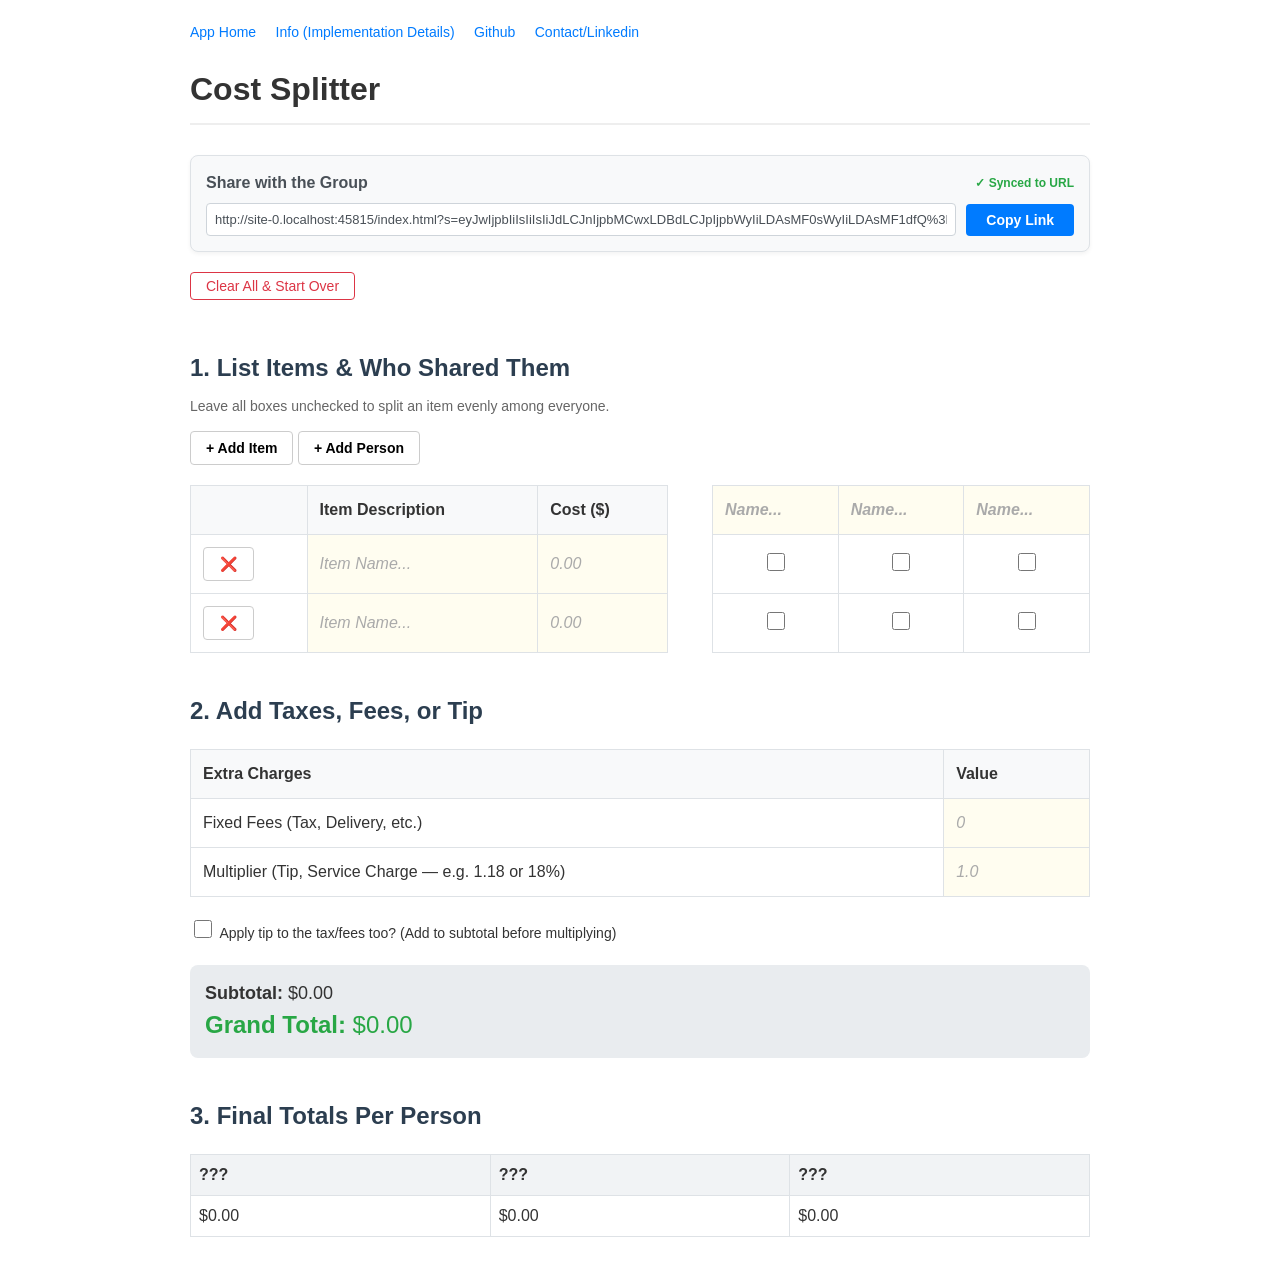
<file: index.html>
<!doctype html>
<html lang="en">
  <head>
    <meta charset="UTF-8" />
    <meta http-equiv="X-UA-Compatible" content="IE=edge" />
    <meta name="viewport" content="width=device-width, initial-scale=1.0" />
    <title>Cost Splitter</title>
    <link rel="stylesheet" href="style.css" />
  </head>

  <body>
    <nav>
      <a href="index.html">App Home</a>
      <a href="about.html">Info (Implementation Details)</a>
      <a href="https://github.com/lihengcao/">Github</a>
      <a href="https://www.linkedin.com/in/lihengcao/">Contact/Linkedin</a>
    </nav>

    <h1>Cost Splitter</h1>

    <!-- 1. Share Section -->
    <div
      style="
        background: #f8f9fa;
        padding: 15px;
        margin: 10px 0;
        border: 1px solid #dee2e6;
        border-radius: 8px;
        box-shadow: 0 2px 4px rgba(0, 0, 0, 0.05);
      "
    >
      <div
        style="
          display: flex;
          justify-content: space-between;
          align-items: center;
          margin-bottom: 8px;
        "
      >
        <strong style="color: #495057">Share with the Group</strong>
        <span
          id="sync-status"
          style="font-size: 12px; font-weight: bold; color: #28a745"
          >&#10003; Synced to URL</span
        >
      </div>
      <div style="display: flex; gap: 10px; align-items: center">
        <input
          type="text"
          id="shareUrlInput"
          readonly
          style="
            flex-grow: 1;
            padding: 8px;
            font-size: 13px;
            border: 1px solid #ced4da;
            border-radius: 4px;
            background: #fff;
            color: #495057;
          "
        />
        <button
          onclick="copyLink()"
          id="copyBtn"
          style="
            padding: 8px 20px;
            cursor: pointer;
            background: #007bff;
            color: white;
            border: none;
            border-radius: 4px;
            font-weight: bold;
            transition: background 0.2s;
          "
        >
          Copy Link
        </button>
      </div>
    </div>

    <button
      onclick="resetState()"
      style="
        background: #fff;
        color: #dc3545;
        border: 1px solid #dc3545;
        padding: 5px 15px;
        cursor: pointer;
        border-radius: 4px;
        margin: 10px 0;
      "
    >
      Clear All & Start Over
    </button>

    <!-- 2. Items Section -->
    <h2>1. List Items & Who Shared Them</h2>
    <p style="color: #666; font-size: 14px; margin-top: -10px">
      Leave all boxes unchecked to split an item evenly among everyone.
    </p>

    <div style="margin-bottom: 10px">
      <button onclick="addItem()" style="padding: 8px 15px; font-weight: bold">
        + Add Item
      </button>
      <button
        onclick="addPerson()"
        style="padding: 8px 15px; font-weight: bold"
      >
        + Add Person
      </button>
    </div>

    <div class="table-wrap">
      <table id="costTable">
        <tr>
          <th></th>
          <th>Item Description</th>
          <th>Cost ($)</th>
          <td class="spacer"></td>
          <th contenteditable="true" class="person-header"></th>
          <th contenteditable="true" class="person-header"></th>
          <th contenteditable="true" class="person-header"></th>
        </tr>
        <tr id="row_1">
          <td><button onclick="deleteRow(1)">❌</button></td>
          <td contenteditable="true" class="itemName"></td>
          <td contenteditable="true" class="cost"></td>
          <td class="spacer"></td>
          <td><input type="checkbox" /></td>
          <td><input type="checkbox" /></td>
          <td><input type="checkbox" /></td>
        </tr>
        <tr id="row_2">
          <td><button onclick="deleteRow(2)">❌</button></td>
          <td contenteditable="true" class="itemName"></td>
          <td contenteditable="true" class="cost"></td>
          <td class="spacer"></td>
          <td><input type="checkbox" /></td>
          <td><input type="checkbox" /></td>
          <td><input type="checkbox" /></td>
        </tr>
      </table>
    </div>

    <!-- 3. Globals Section -->
    <h2>2. Add Taxes, Fees, or Tip</h2>

    <table id="globalTable">
      <tr>
        <th>Extra Charges</th>
        <th>Value</th>
      </tr>
      <tr>
        <td>Fixed Fees (Tax, Delivery, etc.)</td>
        <td contenteditable="true" id="globalAdder"></td>
      </tr>
      <tr>
        <td>Multiplier (Tip, Service Charge — e.g. 1.18 or 18%)</td>
        <td contenteditable="true" id="globalMultiplier"></td>
      </tr>
    </table>
    <div style="margin-top: 10px">
      <input type="checkbox" id="add_before_mul" />
      <label for="add_before_mul" style="font-size: 14px"
        >Apply tip to the tax/fees too? (Add to subtotal before
        multiplying)</label
      >
    </div>

    <!-- 4. Summary Section -->
    <div
      style="
        margin-top: 20px;
        padding: 15px;
        background: #e9ecef;
        border-radius: 8px;
      "
    >
      <div style="font-size: 18px">
        <strong>Subtotal:</strong> $<span id="subtotalDisplay">0.00</span>
      </div>
      <div style="font-size: 24px; color: #28a745">
        <strong>Grand Total:</strong> $<span id="totalDisplay">0.00</span>
      </div>
    </div>

    <!-- 5. Output Section -->
    <h2>3. Final Totals Per Person</h2>
    <div class="table-wrap">
      <table id="paymentTable" style="width: 100%; border-collapse: collapse">
        <tr style="background: #f1f3f5">
          <!-- Headers populated by script -->
        </tr>
        <tr>
          <!-- Amounts populated by script -->
        </tr>
      </table>
    </div>

    <script src="script.js?v=10"></script>
  </body>
</html>
</file>
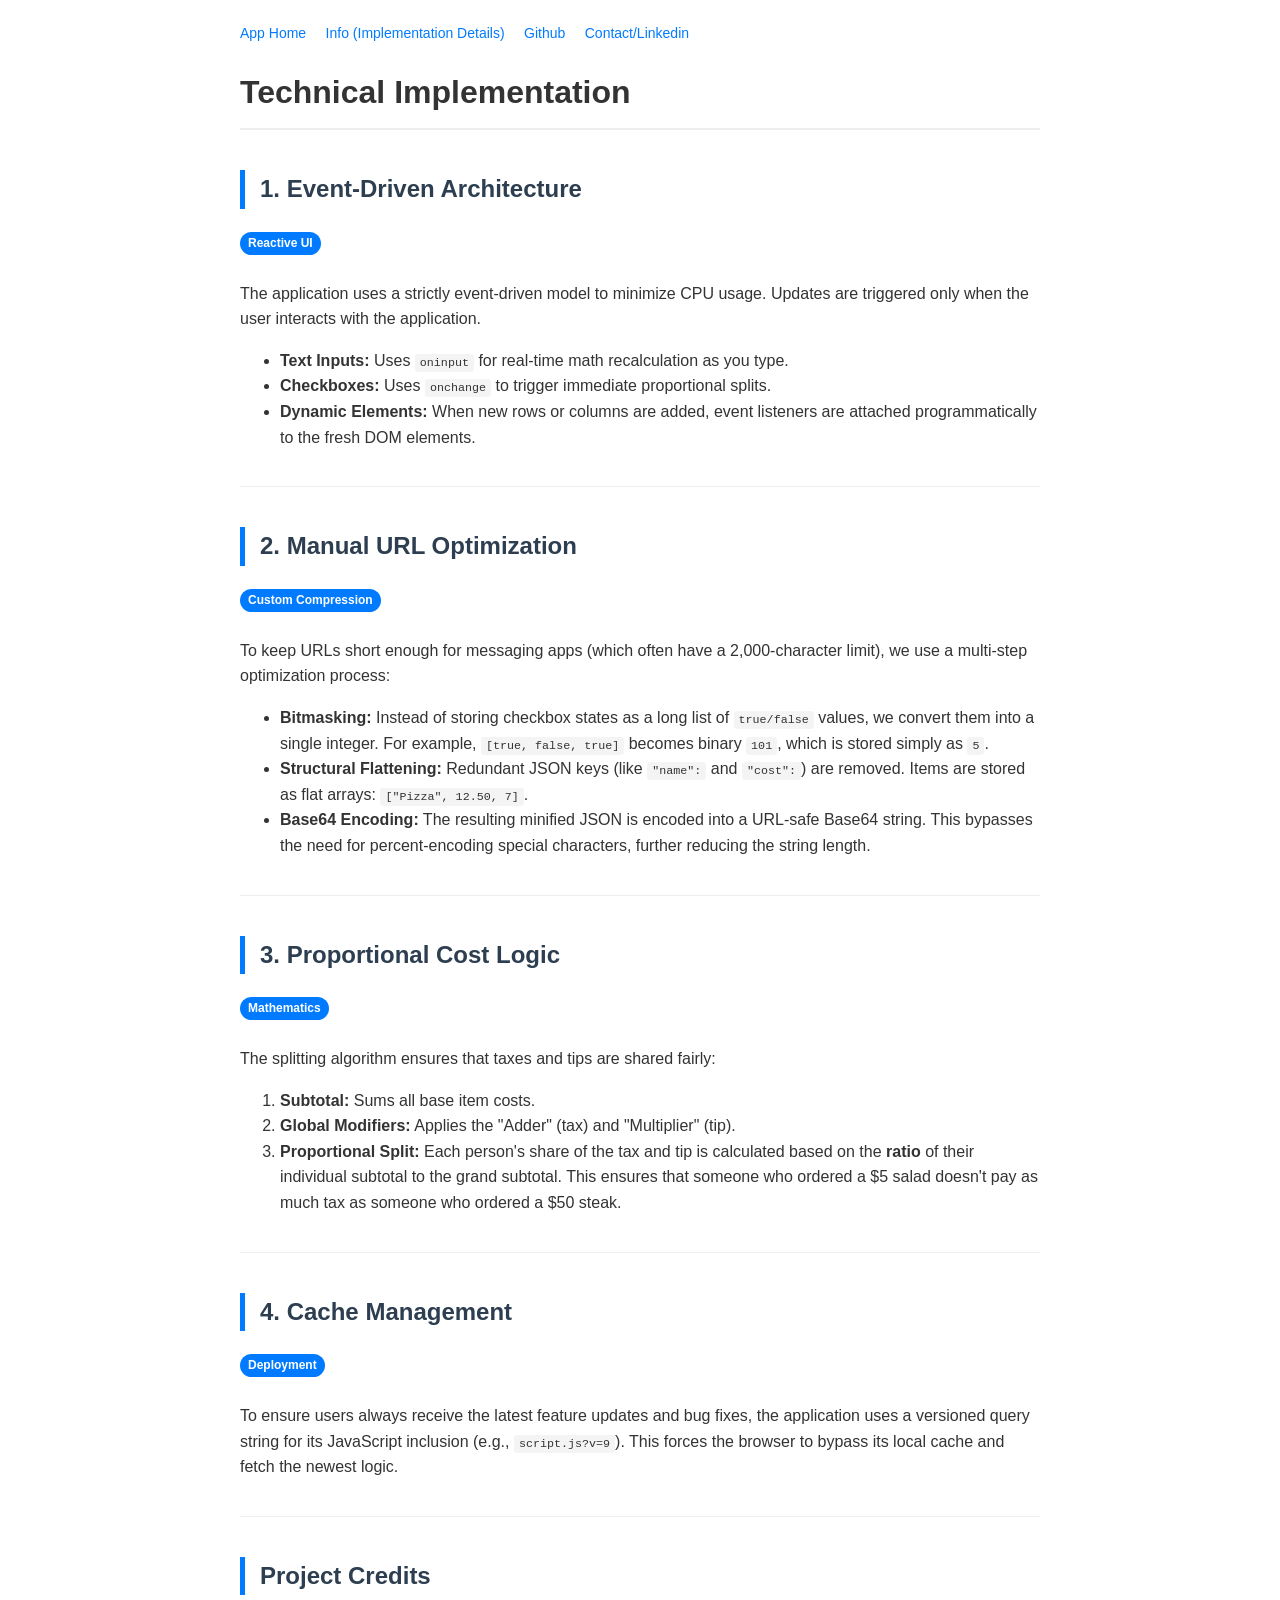
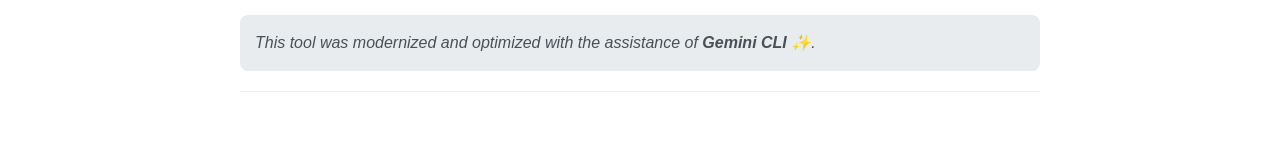
<file: about.html>
<!doctype html>
<html lang="en">
  <head>
    <meta charset="UTF-8" />
    <meta name="viewport" content="width=device-width, initial-scale=1.0" />
    <title>Implementation Details - Cost Splitter</title>
    <link rel="stylesheet" href="style.css" />
    <style>
      body {
        max-width: 800px;
        margin: 0 auto;
        padding: 20px;
        line-height: 1.6;
      }
      code {
        background: #f4f4f4;
        padding: 2px 5px;
        border-radius: 3px;
        font-family: monospace;
        font-size: 0.9em;
      }
      section {
        margin-bottom: 30px;
        border-bottom: 1px solid #eee;
        padding-bottom: 20px;
      }
      h2 {
        color: #2c3e50;
        border-left: 5px solid #007bff;
        padding-left: 15px;
      }
      .tech-tag {
        display: inline-block;
        background: #007bff;
        color: white;
        padding: 2px 8px;
        border-radius: 12px;
        font-size: 12px;
        font-weight: bold;
        margin-bottom: 10px;
      }
      .credit-note {
        background: #e9ecef;
        padding: 15px;
        border-radius: 8px;
        font-style: italic;
        color: #495057;
      }
    </style>
  </head>
  <body>
    <nav>
      <a href="index.html">App Home</a>
      <a href="about.html">Info (Implementation Details)</a>
      <a href="https://github.com/lihengcao/">Github</a>
      <a href="https://www.linkedin.com/in/lihengcao/">Contact/Linkedin</a>
    </nav>

    <h1>Technical Implementation</h1>

    <section>
      <h2>1. Event-Driven Architecture</h2>
      <span class="tech-tag">Reactive UI</span>
      <p>
        The application uses a strictly event-driven model to minimize CPU
        usage. Updates are triggered only when the user interacts with the
        application.
      </p>
      <ul>
        <li>
          <strong>Text Inputs:</strong> Uses <code>oninput</code> for real-time
          math recalculation as you type.
        </li>
        <li>
          <strong>Checkboxes:</strong> Uses <code>onchange</code> to trigger
          immediate proportional splits.
        </li>
        <li>
          <strong>Dynamic Elements:</strong> When new rows or columns are added,
          event listeners are attached programmatically to the fresh DOM
          elements.
        </li>
      </ul>
    </section>

    <section>
      <h2>2. Manual URL Optimization</h2>
      <span class="tech-tag">Custom Compression</span>
      <p>
        To keep URLs short enough for messaging apps (which often have a
        2,000-character limit), we use a multi-step optimization process:
      </p>
      <ul>
        <li>
          <strong>Bitmasking:</strong> Instead of storing checkbox states as a
          long list of <code>true/false</code> values, we convert them into a
          single integer. For example, <code>[true, false, true]</code> becomes
          binary <code>101</code>, which is stored simply as <code>5</code>.
        </li>
        <li>
          <strong>Structural Flattening:</strong> Redundant JSON keys (like
          <code>"name":</code> and <code>"cost":</code>) are removed. Items are
          stored as flat arrays: <code>["Pizza", 12.50, 7]</code>.
        </li>
        <li>
          <strong>Base64 Encoding:</strong> The resulting minified JSON is
          encoded into a URL-safe Base64 string. This bypasses the need for
          percent-encoding special characters, further reducing the string
          length.
        </li>
      </ul>
    </section>

    <section>
      <h2>3. Proportional Cost Logic</h2>
      <span class="tech-tag">Mathematics</span>
      <p>
        The splitting algorithm ensures that taxes and tips are shared fairly:
      </p>
      <ol>
        <li><strong>Subtotal:</strong> Sums all base item costs.</li>
        <li>
          <strong>Global Modifiers:</strong> Applies the "Adder" (tax) and
          "Multiplier" (tip).
        </li>
        <li>
          <strong>Proportional Split:</strong> Each person's share of the tax
          and tip is calculated based on the <strong>ratio</strong> of their
          individual subtotal to the grand subtotal. This ensures that someone
          who ordered a $5 salad doesn't pay as much tax as someone who ordered
          a $50 steak.
        </li>
      </ol>
    </section>

    <section>
      <h2>4. Cache Management</h2>
      <span class="tech-tag">Deployment</span>
      <p>
        To ensure users always receive the latest feature updates and bug fixes,
        the application uses a versioned query string for its JavaScript
        inclusion (e.g., <code>script.js?v=9</code>). This forces the browser to
        bypass its local cache and fetch the newest logic.
      </p>
    </section>

    <section>
      <h2>Project Credits</h2>
      <div class="credit-note">
        This tool was modernized and optimized with the assistance of
        <strong>Gemini CLI</strong> ✨.
      </div>
    </section>
  </body>
</html>
</file>
<file: style.css>
body {
    max-width: 900px;
    margin: 0 auto;
    padding: 20px;
    font-family: -apple-system, BlinkMacSystemFont, "Segoe UI", Roboto, Helvetica, Arial, sans-serif;
    line-height: 1.5;
    color: #333;
}

nav {
    margin-bottom: 20px;
}

nav a {
    margin-right: 15px;
    text-decoration: none;
    color: #007bff;
    font-size: 14px;
}

nav a:hover {
    text-decoration: underline;
}

h1 {
    border-bottom: 2px solid #eee;
    padding-bottom: 10px;
    margin-bottom: 30px;
}

h2 {
    margin-top: 40px;
    color: #2c3e50;
}

button {
    padding: 8px 16px;
    border-radius: 4px;
    border: 1px solid #ccc;
    background: #fff;
    cursor: pointer;
    font-size: 14px;
    transition: all 0.2s;
}

button:hover {
    background: #f8f9fa;
    border-color: #007bff;
}

.table-wrap {
    overflow-x: auto;
    -webkit-overflow-scrolling: touch;
    margin: 20px 0;
}

.table-wrap table {
    margin: 0;
}

table {
    width: 100%;
    border-collapse: collapse;
    margin: 20px 0;
}

th, td {
    border: 1px solid #dee2e6;
    padding: 12px;
    text-align: left;
}

th {
    background-color: #f8f9fa;
}

.spacer {
    width: 20px;
    border: none;
    background: transparent;
}

[contenteditable="true"] {
    background: #fffdf0;
    outline: none;
    min-width: 50px;
}

[contenteditable="true"]:focus {
    background: #fff;
    box-shadow: inset 0 0 0 2px #007bff;
}

/* Placeholder Logic for ContentEditable */
[contenteditable="true"]:empty:before {
    color: #aaa;
    font-style: italic;
    cursor: text;
}

.itemName:empty:before { content: "Item Name..."; }
.cost:empty:before { content: "0.00"; }
.person-header:empty:before { content: "Name..."; }
#globalAdder:empty:before { content: "0"; }
#globalMultiplier:empty:before { content: "1.0"; }

input[type="checkbox"] {
    width: 18px;
    height: 18px;
    cursor: pointer;
}

#costTable td:has(input[type="checkbox"]) {
    text-align: center;
    cursor: pointer;
}

footer {
    border-top: 1px solid #eee;
    margin-top: 50px;
    padding: 20px;
    text-align: center;
    color: #888;
}
</file>
